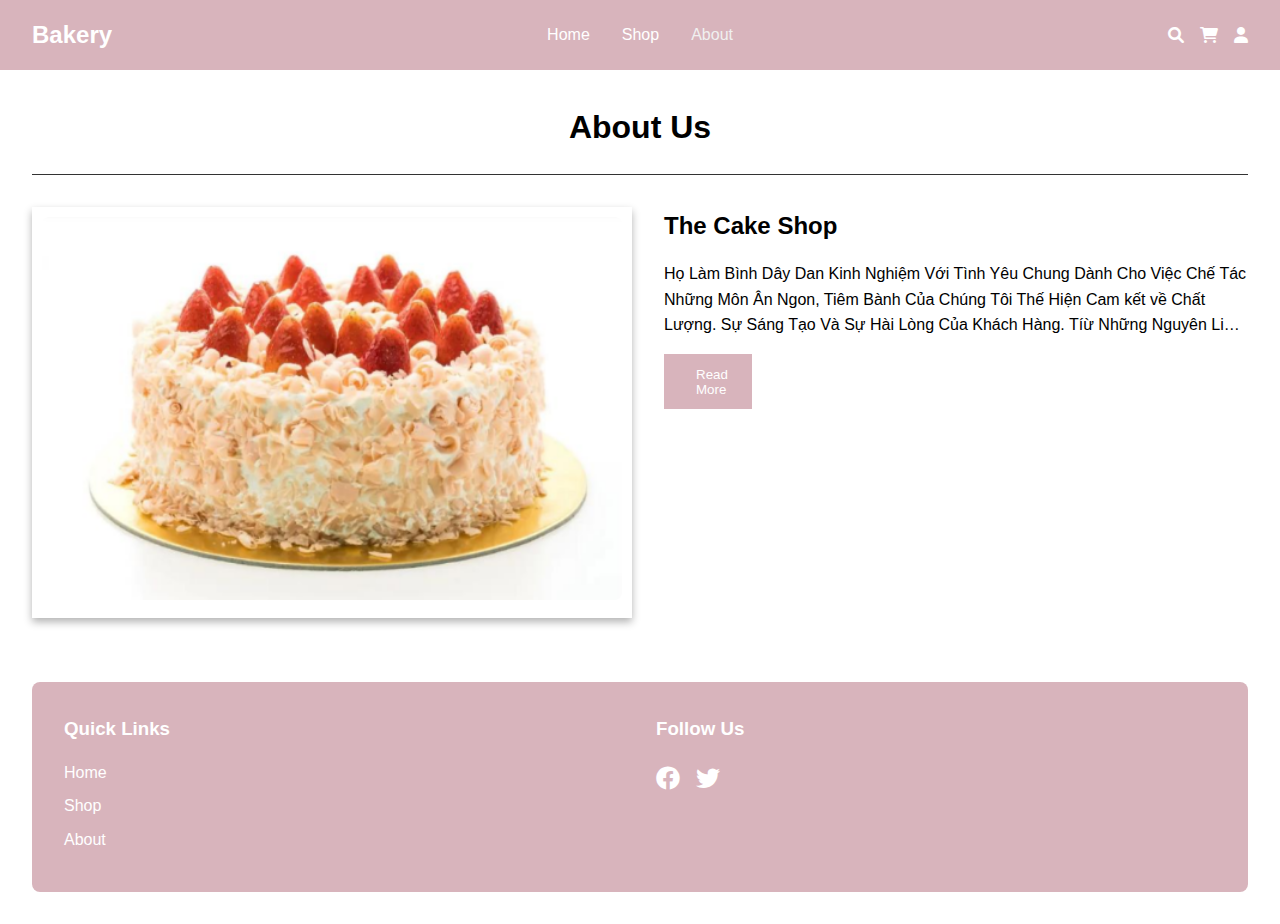
<file: about.html>
<!DOCTYPE html>
<html lang="en">
<head>
    <meta charset="UTF-8">
    <meta name="viewport" content="width=device-width, initial-scale=1.0">
    <title>Bakery - About</title>
    <link rel="stylesheet" href="style.css">
    <link rel="stylesheet" href="https://cdnjs.cloudflare.com/ajax/libs/font-awesome/6.0.0/css/all.min.css">
</head>
<body>
    <header>
        <div class="logo">Bakery</div>
        <nav>
            <ul>
                <li><a href="index.html">Home</a></li>
                <li><a href="shop.html">Shop</a></li>
                <li><a href="about.html" class="active">About</a></li>
            </ul>
        </nav>
        <div class="icons">
            <i class="fas fa-search"></i>
            <i class="fas fa-shopping-cart"></i>
            <i class="fas fa-user"></i>
        </div>
        <div class="hamburger">
            <span></span>
            <span></span>
            <span></span>
        </div>
    </header>

    <main class="about-page">
        <h1>About Us</h1>
        <hr class="section-divider"> 

        <section class="about-content">
            <div class="about-image">
                <div class="image-frame">
                    <img src="Image/Cakes.png" alt="Cakes">
                </div>
            </div>
            <div class="about-text">
                <h2>The Cake Shop</h2>
                <p id="about-content" class="collapsed">Họ Làm Bình Dây Dan Kinh Nghiệm Với Tình Yêu Chung Dành Cho Việc Chế Tác Những Môn Ân Ngon, Tiêm Bành Của Chúng Tôi Thế Hiện Cam kết về Chất Lượng. Sự Sáng Tạo Và Sự Hài Lòng Của Khách Hàng. Tíừ Những Nguyên Liệu Tốt Nhất Có Nguồn Gốc Tại Địa Phương Đến Sự Chú Ý Ti Mi Đến Từng Chi Tiết Trong Từng Công Thức, Chúng Tôi Tự Hào Mang Đến Những Trải Nghiệm Tuyệt Với Làm Hài Lòng Vị Giác Và Trái Tim Ấm áp. Với Mỗi Chiếc Bành, Bánh Ngọt Và Món Tráng Miệng, Chúng Tôi Cổ Gẳng Tạo Ra Những Khoảnh Khắc Vui Vẽ và Ấn Mừng, Khiển Mọi Dịp Trở Nên Ngọt Ngào Hơn Một Chút. Tại Bakery, Làm Đành Không Chỉ Là Một Nghề: Đó là Công Việc Của Tình Yêu, Nuôi Dưỡng Trí Tưởng Tượng Và Thúc Đẩy Chúng Tôi Theo Đuổi Sự Hoàn Hảo. Với Nhiều Năm Kinh Nghiệm Và Năng Khiếu Sáng Tạo, Đội Ngũ Tài Năng Của Chúng Tôi Kết Hợp Các Kỹ Thuật Truyền Thống Và Hương Vị Hiện Đại Đế Tạo Ra Những Món Ngon Đặc Trung Vào Đẹp Mặt Vừa Ngon Miệng. Cho Dù Đó Là Một Chiếc Đành Cưới Được Thiết Kế Riêng, Một Mê Bánh Quy Môi Nướng Hay Một Loạt Bánh Ngọt Hấp Dẫn Cho Một Sự Kiện Đặc Biệt, Chúng Tôi Điều Dành trọn Niềm Đam Mê Vào Từng Song Tạo. Đảm Bảo Rồng Mỗi Miếng Cần Là Minh Chứng Cho Sư Tân Tâm Của Chúng Tôi Đối với sự xuất sắc. Hơy Cùng Chúng Tôi Tham Gia Vào Hành Trình Ẩm Thực, Nơi Mỗi Miếng Cần Là Hương Vị Của Cam Kết Không Ngừng Nghĩ Của Chúng Tôi Đối Với Sự xuất sắc Trong Nghề Làm Bánh</p>
                <button class="btn" onclick="toggleContent()">Read More</button>
            </div>
        </section>

        <footer>
            <div class="footer-content">
                <div class="quick-links">
                    <h3>Quick Links</h3>
                    <ul>
                        <li><a href="index.html">Home</a></li>
                        <li><a href="shop.html">Shop</a></li>
                        <li><a href="about.html">About</a></li>
                    </ul>
                </div>
                <div class="social-links">
                    <h3>Follow Us</h3>
                    <div class="social-icons">
                        <a href="#"><i class="fab fa-facebook"></i></a>
                        <a href="#"><i class="fab fa-twitter"></i></a>
                    </div>
                </div>
            </div>
        </footer>
    </main>

    <script src="script.js"></script>
</body>
</html>
</file>
<file: style.css>
* {
    margin: 0;
    padding: 0;
    box-sizing: border-box;
}

body {
    font-family: Arial, sans-serif;
    line-height: 1.6;
}

h1 {
    text-align: center;
}

header {
    background-color: #D8B4BC;
    padding: 1rem 2rem;
    display: flex;
    justify-content: space-between;
    align-items: center;
    position: sticky;
    top: 0;
    z-index: 1000;
}

.logo {
    color: white;
    font-size: 1.5rem;
    font-weight: bold;
}

nav ul {
    display: flex;
    list-style: none;
    gap: 2rem;
}

nav a {
    color: white;
    text-decoration: none;
    transition: color 0.3s;
}

nav a:hover,
nav a.active {
    color: #f0f0f0;
}

.icons {
    display: flex;
    gap: 1rem;
    color: white;
}

.icons i {
    cursor: pointer;
}

.hamburger {
    display: none;
    flex-direction: column;
    gap: 4px;
    cursor: pointer;
}

.hamburger span {
    width: 25px;
    height: 3px;
    background-color: white;
    transition: 0.3s;
}

.hero {
    position: relative;
    height: 600px;
    display: flex;
    align-items: center;
    padding: 2rem;
    overflow: hidden;
}

.hero-content {
    flex: 1rem;
    padding: 2rem;
}

.hero h1 {
    font-size: 2rem;
    margin-bottom: 1rem;
    margin-left: -35rem;
}

.hero h2 {
    font-size: 5rem;
    font-weight: bold;
    margin-bottom: 2rem;
}

.hero-image {
    flex: 1;
    display: flex;
    justify-content: center;
}

.hero-image img {
    max-width: 100%;
    height: auto;
    max-width: 500px; 
    max-height: 300px;
    object-fit: cover;
}

.btn {
    background-color: #D8B4BC;
    color: white;
    border: none;
    padding: 0.8rem 2rem;
    width: 15%;
    margin: 0; 
    cursor: pointer;
    transition: background-color 0.3s;
}

.btn:hover {
    background-color: #c49ea6;
}

.slider-btn {
    position: absolute;
    top: 50%;
    transform: translateY(-50%);
    background-color: #D8B4BC;
    color: white;
    border: none;
    width: 40px;
    height: 40px;
    border-radius: 50%;
    cursor: pointer;
}

.prev {
    left: 20px;
}

.next {
    right: 20px;
}

.shop-page {
    padding: 2rem;
}

.section-header {
    display: flex;
    justify-content: space-between;
    align-items: center;
    margin-bottom: 1rem;
}

.see-all {
    color: hsl(0, 0%, 0%);
    background: none;
    border: none;
    cursor: pointer;
}

.category-grid {
    display: flex;
    gap: 1rem;
    overflow-x: auto;
    padding-bottom: 1rem;
}

.category-card {
    flex: 0 0 200px;
    border: 1px solid #ddd;
    border-radius: 8px;
    padding: 1rem;
    text-align: center;
    box-shadow: 0 4px 8px rgba(0, 0, 0, 0.2);
}

.category-card img {
    width: 100%;
    height: 150px;
    object-fit: cover;
    border-radius: 4px;
    margin-bottom: 0.5rem;
}

.product-grid {
    display: grid;
    grid-template-columns: repeat(auto-fill, minmax(200px, 1fr));
    gap: 2rem;
    margin-top: 2rem;
}

.product-card {
    border: 1px solid #ddd;
    border-radius: 8px;
    padding: 1rem;
    box-shadow: 0 4px 8px rgba(0, 0, 0, 0.2);
}

.product-card img {
    width: 100%;
    height: 200px;
    object-fit: cover;
    border-radius: 4px;
    margin-bottom: 0.5rem;
}

.product-card h3 {
    margin-bottom: 0.5rem;
}

.product-card p {
    color: #D8B4BC;
    font-weight: bold;
}

.about-page {
    padding: 2rem;
}

.about-content {
    display: grid;
    grid-template-columns: 1fr 1fr;
    gap: 2rem;
    margin: 2rem 0;
}

.about-image img {
    width: 100%;
    height: auto;
    border-radius: 8px;
}

.about-text {
    display: flex;
    flex-direction: column;
    gap: 1rem;
}

footer {
    background-color: #D8B4BC;
    color: white;
    padding: 2rem;
    margin-top: 4rem;
    border-radius: 8px;
}

.footer-content {
    display: grid;
    grid-template-columns: 1fr 1fr;
    gap: 2rem;
}

.quick-links ul {
    list-style: none;
    margin-top: 1rem;
}

.quick-links a {
    color: white;
    text-decoration: none;
    display: block;
    margin-bottom: 0.5rem;
}

.social-icons {
    display: flex;
    gap: 1rem;
    margin-top: 1rem;
}

.social-icons a {
    color: white;
    text-decoration: none;
    font-size: 1.5rem;
}

@media (max-width: 768px) {
    nav {
        display: none;
    }

    nav.active {
        display: block;
        position: absolute;
        top: 100%;
        left: 0;
        right: 0;
        background-color: #D8B4BC;
    }

    nav.active ul {
        flex-direction: column;
        padding: 1rem;
    }

    .hamburger {
        display: flex;
    }

    .hero {
        flex-direction: column;
        height: auto;
    }

    .hero-content {
        text-align: center;
    }

    .hero h1 {
        font-size: 2rem;
    }

    .hero h2 {
        font-size: 3rem;
    }

    .about-content {
        grid-template-columns: 1fr;
    }

    .footer-content {
        grid-template-columns: 1fr;
    }
}

.section-divider {
    border: 0;
    height: 1px;
    background: #333;
    margin: 20px 0;
}

.collapsed {
    display: -webkit-box;
    -webkit-line-clamp: 3;
    -webkit-box-orient: vertical;
    overflow: hidden;
}

.expanded {
    display: block;
}

.image-frame {
    width: 600px;
    box-shadow: 0 4px 8px rgba(0, 0, 0, 0.3);
    padding: 10px;
    display: inline-block;
    background-color: #fff;
}
</file>
